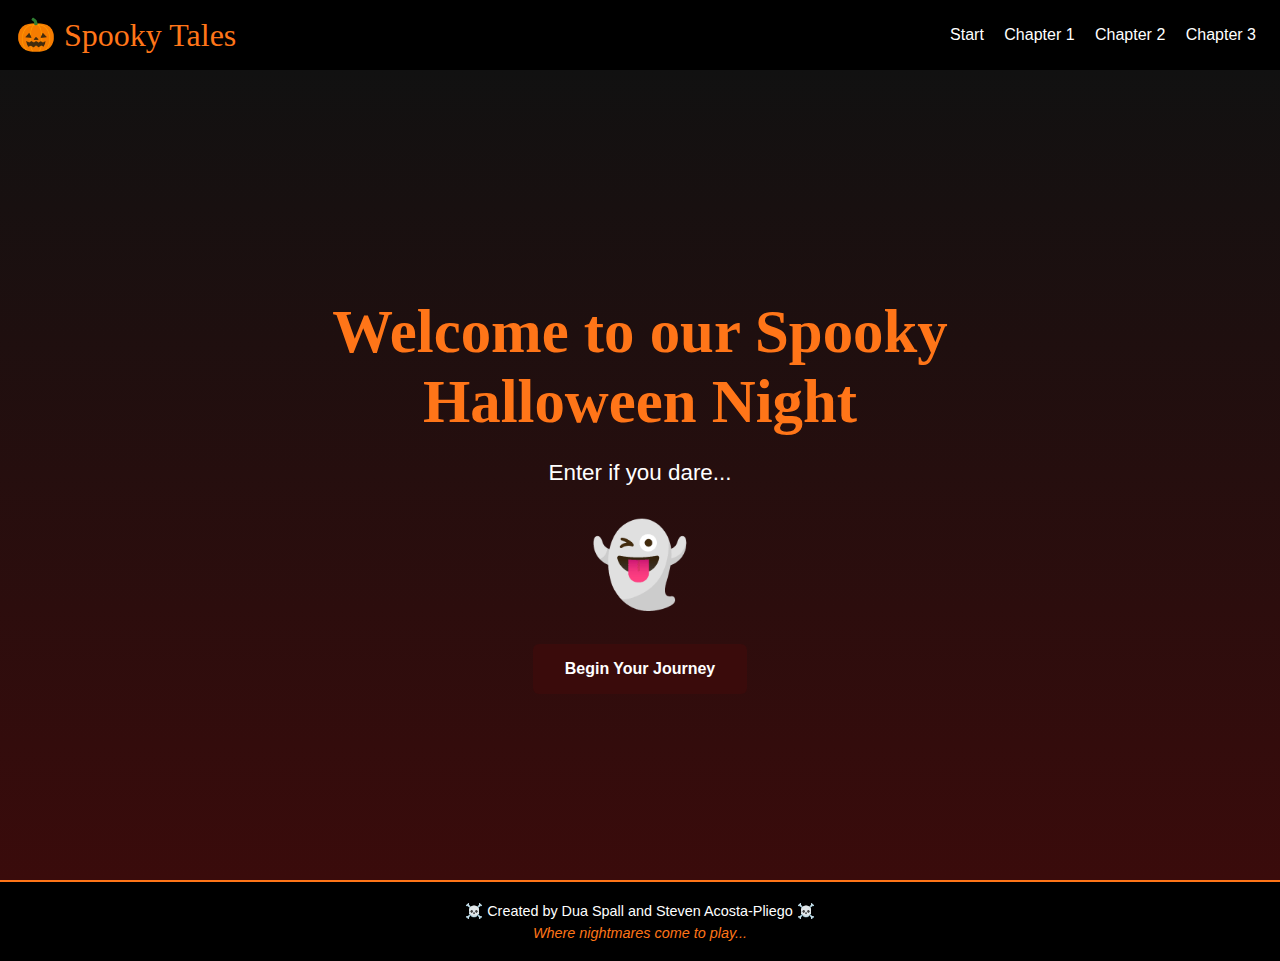
<file: index.html>
<!DOCTYPE html>
<html lang="en">
<head>
  <meta charset="UTF-8" />
  <meta name="viewport" content="width=device-width, initial-scale=1.0"/>
  <title>Welcome to our Spooky Halloween Night</title>
  <link rel="stylesheet" href="spooktacular.css" />
</head>
<body>
  <header>
    <div class="logo">🎃 Spooky Tales</div>
    <nav>
      <a href="#intro">Start</a>
      <a href="#page1">Chapter 1</a>
      <a href="#page2">Chapter 2</a>
      <a href="#page3">Chapter 3</a>
    </nav>
  </header>

  <main>
    <section id="intro" class="page intro-page">
      <div class="hero">
        <h1 class="spooky-title">Welcome to our Spooky Halloween Night</h1>
        <p class="subtitle">Enter if you dare...</p>
        <div class="floating-ghost">👻</div>
        <a href="#page1" class="start-button">Begin Your Journey</a>

        <img src="assets/bloodhand.png" alt="Bloody Handprint" class="blood-hand hand1">
        <img src="assets/bloodhand.png" alt="Bloody Handprint" class="blood-hand hand2">
      </div>
    </section>

    <!-- CHAPTER 1: GRAVEYARD -->
    <section id="page1" class="page story-page">
      <div class="story-container">
        <h2 class="chapter-title">It's 3 AM… you walk past the old graveyard. You're not alone…</h2>
        <div class="scene">
          <div class="moon">🌕</div>
          <div class="bat bat1">🦇</div>
          <div class="bat bat2">🦇</div>
          <div class="bat bat3">🦇</div>
          <div class="tombstone tomb1">🪦</div>
          <div class="tombstone tomb2">🪦</div>
          <div class="tombstone tomb3">🪦</div>
        </div>
        <div class="pager-row">
          <a href="#intro" class="nav-button prev">← Back</a>
          <a href="#page2" class="nav-button next">Next Page →</a>
        </div>
      </div>
    </section>

    <!-- CHAPTER 2: GRAVEYARD + ZOMBIE SHADOW + FOG -->
    <section id="page2" class="page story-page fog-page">
      <div class="smoke smoke1"></div>
      <div class="smoke smoke2"></div>
      <div class="smoke smoke3"></div>

      <div class="story-container">
        <h2 class="chapter-title">The fog rolls in… and you see something moving in the shadows.</h2>
        <div class="scene">
          <div class="moon">🌕</div>
          <div class="bat bat1">🦇</div>
          <div class="bat bat2">🦇</div>
          <div class="bat bat3">🦇</div>
          <div class="tombstone tomb1">🪦</div>
          <div class="tombstone tomb2">🪦</div>
          <div class="tombstone tomb3">🪦</div>

          <div class="zombie zombie-shadow" aria-label="Zombie Shadow">🧟</div>
        </div>
        <div class="pager-row">
          <a href="#page1" class="nav-button prev">← Previous Page</a>
          <a href="#page3" class="nav-button next">Next Page →</a>
        </div>
      </div>
    </section>

    <!-- CHAPTER 3: JUMP SCARE -->
    <section id="page3" class="page story-page jumpscare-page">
      <div class="story-container">
        <div class="jumpscare-zombie" aria-label="Zombie Jump Scare">🧟</div>
        <div class="pager-row">
          <a href="#page2" class="nav-button prev">← Previous Page</a>
          <h2 class="chapter-title-end">You got caught!</h2>
          <a href="#intro" class="nav-button next">Back to Start</a>
        </div>
      </div>
    </section>
  </main>

  <footer>
    <p>☠️ Created by Dua Spall and Steven Acosta-Pliego ☠️</p>
    <p class="tagline">Where nightmares come to play...</p>
  </footer>
</body>
</html>
</file>
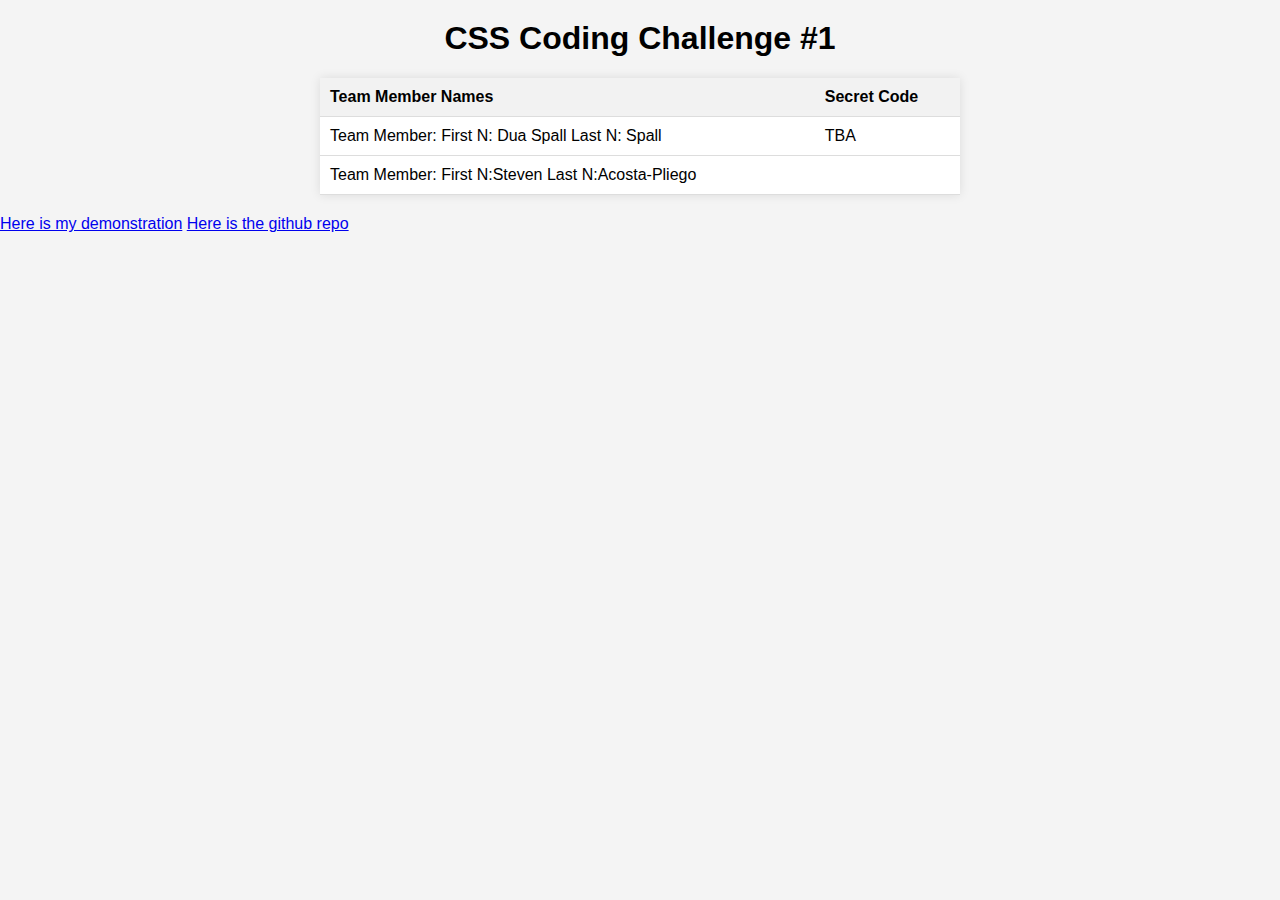
<file: Index_Template.html>
<!DOCTYPE html>
<html lang="en">
<head>
   
   
    <title>CSS Coding Challenge #1</title>
    <style>
        body {
            font-family: Arial, sans-serif;
            margin: 0;
            padding: 0;
            background-color: #f4f4f4;
        }

        h1 {
            text-align: center;
            margin-top: 20px;
        }

        table {
            margin: 20px auto;
            border-collapse: collapse;
            width: 50%;
            background-color: #fff;
            box-shadow: 0 0 10px rgba(0, 0, 0, 0.1);
        }

        th, td {
            padding: 10px;
            text-align: left;
            border-bottom: 1px solid #ddd;
        }

        th {
            background-color: #f2f2f2;
        }

        tr:hover {
            background-color: #f9f9f9;
        }
    </style>
</head>
<body>
    <h1>CSS Coding Challenge #1</h1>
    <table>
        <thead>
            <tr>
                <th>Team Member Names</th>
                <th>Secret Code</th>
				
            </tr>
        </thead>
        <tbody>
            <tr>
                <td>Team Member: First N: Dua Spall Last N: Spall </td>
				<td>TBA</td>
             
            </tr>
            <tr>
                <td>Team Member: First N:Steven Last N:Acosta-Pliego </td>
				<td>&nbsp;</td>
               
            </tr>
            
        </tbody>
    </table>
	 <footer>
        <a href="https://codd.cs.gsu.edu/~sacostapliego1/Challenge1/Index_Template.html">Here is my demonstration</a>
        <a href="https://github.com/DuaSpoolios/Codingchallenge1">Here is the github repo</a>
    </footer>
	
</body>
</html>
</file>
<file: spooktacular.css>
/*  CSS Variables */
:root {
  --pumpkin:#FF7518;
  --witch-purple:#3a0b0b;
  --black:#000;
  --ghost:#FFF;
  --font-head:'Creepster', cursive;
  --font-body:'Roboto', sans-serif;

  --fog-1: rgba(255,255,255,0.22);
  --fog-2: rgba(255,255,255,0.18);
  --fog-3: rgba(255,255,255,0.14);
}

html { scroll-behavior: smooth; }
body {
  margin: 0;
  font-family: var(--font-body);
  background: var(--black);
  color: var(--ghost);
  text-align: center;
}

header {
  position: sticky; 
  top: 0;
  background: var(--black);
  padding: 1rem;
  display: flex;
  justify-content: space-between;
  align-items: center;
  z-index: 1000;
}
.logo {
  font-family: var(--font-head);
  font-size: 2rem;
  color: var(--pumpkin);
}
nav a {
  color: var(--ghost);
  text-decoration: none;
  margin: 0 .5rem;
  transition: color .3s;
}
nav a:hover { color: var(--pumpkin); }


.page { 
  display: none;
  min-height: 90vh;
  justify-content: center;
  align-items: center;
  position: relative;
}
.page:target { display: flex; }


.intro-page { 
  display: flex;
  background: linear-gradient(#111, var(--witch-purple));
}
.story-page { 
  background: linear-gradient(to bottom, #0a0a1a 0%, #1a0a2e 50%, #0a0a1a 100%);
  overflow: hidden;
}
.story-page:target ~ .intro-page { display: none; }

/* Intro Page */
.hero {
  max-width: 700px;
  position: relative;
  padding: 2rem 1rem;
}
.spooky-title {
  font-family: var(--font-head);
  font-size: 3.8rem;
  color: var(--pumpkin);
  margin-bottom: 1rem;
}
.subtitle {
  font-size: 1.4rem;
  margin-bottom: 2rem;
}
.floating-ghost {
  font-size: 5rem;
  animation: float 3s ease-in-out infinite;
  margin-bottom: 2rem;
}
.start-button {
  display: inline-block;
  padding: 1rem 2rem;
  background: var(--witch-purple);
  color: var(--ghost);
  font-weight: bold;
  border-radius: 6px;
  text-decoration: none;
  transition: background .3s, transform .2s;
}
.start-button:hover {
  background: var(--pumpkin);
  transform: translateY(-3px);
}


.blood-hand {
  position: absolute;
  opacity: 0;
  animation: fadeInOut 7s ease-in-out infinite;
}
.hand1 {
  left: 5%;
  bottom: 10%;
  width: 160px;             
  transform: rotate(-15deg); 
}
.hand2 {
  right: 10%;
  top: 15%;
  width: 130px;
  transform: rotate(20deg);
  animation-delay: 3s;     
}

/* Generic story layout */
.story-container {
  max-width: 900px;
  width: 100%;
  position: relative;
  padding: 2rem 1rem;
  z-index: 2;
}
.chapter-title {
  font-family: var(--font-head);
  font-size: 2rem;
  color: var(--pumpkin);
  text-align: center;
  margin-bottom: 2rem;
  text-shadow: 0 0 20px rgba(255, 117, 24, 0.5);
}

.chapter-title-end{
  font-family: var(--font-head);
  font-size: 2rem;
  color: var(--pumpkin);
  text-align: center;
  text-shadow: 0 0 20px rgba(255, 117, 24, 0.5);
  opacity: 0;
  animation: titleFadeIn 0.8s ease-out forwards;
  animation-delay: 3.5s;
  margin: 0;
}

.chapter-note {
  opacity: 0.95;
  margin: 1rem 0 2rem;
}
.scene {
  position: relative;
  height: 60vh;
  width: 100%;
  display: flex;
  justify-content: center;
  align-items: flex-end;
  padding-bottom: 4rem;
}

/* Pager row */
.pager-row {
  display: flex;
  justify-content: space-between;
  gap: 1rem;
  margin-top: 1.5rem;
}
.nav-button {
  display: inline-block;
  padding: .8rem 1.4rem;
  background: var(--witch-purple);
  color: var(--ghost);
  text-decoration: none;
  border-radius: 6px;
  font-weight: 700;
  transition: background .2s, transform .2s;
}
.nav-button:hover {
  background: var(--pumpkin);
  transform: translateY(-2px);
}

/* Moon */
.moon {
  position: absolute;
  top: 10%;
  right: 15%;
  font-size: 8rem;
  opacity: 0.9;
}

/* Bats */
.bat {
  position: absolute;
  font-size: 3rem;
  opacity: 0.8;
}
.bat1 {
  top: 20%;
  left: 10%;
  animation: flyBat1 8s ease-in-out infinite;
}
.bat2 {
  top: 30%;
  left: 70%;
  animation: flyBat2 10s ease-in-out infinite;
  animation-delay: 2s;
}
.bat3 {
  top: 15%;
  left: 40%;
  animation: flyBat3 12s ease-in-out infinite;
  animation-delay: 4s;
}

/* Tombstones */
.tombstone {
  position: absolute;
  font-size: 5rem;
  bottom: 20%;
  filter: grayscale(1) brightness(0.7);
  transition: transform 0.3s ease, filter 0.3s ease;
  animation: wobble 3s ease-in-out infinite;
}
.tomb1 { left: 15%; }
.tomb2 { left: 45%; animation-delay: 1s; }
.tomb3 { right: 15%; animation-delay: 2s; }

/* Zombie - Shadow Variant */
.zombie-shadow {
  position: absolute;
  bottom: 12%;
  right: -10%;         
  font-size: 10rem;
  animation: shambleAcross 10s linear infinite;
  filter: brightness(0) opacity(0.6);
  text-shadow: 0 0 15px rgba(255, 255, 255, 0.3);
}

/* Jump Scare Page */
.jumpscare-page {
  background: #000;
}

.jumpscare-zombie {
  position: absolute;
  top: 50%;
  left: 50%;
  transform: translate(-50%, -50%) scale(0.1);
  font-size: 20rem;
  z-index: 10;
  animation: jumpScare 2s ease-out forwards, zombieFadeOut 0.5s ease-out forwards;
  animation-delay: 1.5s, 3.5s;
}

.jumpscare-page .pager-row {
  opacity: 0;
  animation: buttonsAppear 0.5s ease-out forwards;
  animation-delay: 3.5s;
  align-items: center;
}

.fog-page { position: relative; }

.smoke {
  position: absolute;
  inset: 0 0 0 0;
  pointer-events: none;
  z-index: 1; 
  background:
    radial-gradient(60vw 25vh at 20% 85%, var(--fog-1), transparent 70%),
    radial-gradient(55vw 22vh at 70% 90%, var(--fog-2), transparent 72%),
    radial-gradient(45vw 18vh at 40% 88%, var(--fog-3), transparent 75%);
  filter: blur(14px);
  animation: drift 90s linear infinite;
  opacity: 1; 
}
.smoke2 {
  animation-duration: 120s;
  filter: blur(18px);
  opacity: .95;
}
.smoke3 {
  animation-duration: 150s;
  filter: blur(22px);
  opacity: .9;
}

@media (prefers-reduced-motion: reduce){
  .smoke, .zombie-shadow, .bat, .blood-hand, .floating-ghost, .jumpscare-zombie { 
    animation: none !important; 
  }
  .jumpscare-zombie {
    transform: translate(-50%, -50%) scale(1);
    opacity: 1;
  }
}

/* Footer */
footer {
  background: var(--black);
  padding: 1rem;
  text-align: center;
  font-size: .9rem;
  color: var(--ghost);
  border-top: 2px solid var(--pumpkin);
}
footer p { margin: .3rem 0; }
.tagline { font-style: italic; color: var(--pumpkin); }

/* Animations */
@keyframes float {
  0%, 100% { transform: translateY(0); }
  50% { transform: translateY(-20px); }
}
@keyframes fadeInOut {
  0%, 100% { opacity: 0; }
  50% { opacity: 1; }
}
@keyframes flyBat1 {
  0%, 100% { transform: translate(0, 0) rotate(0deg); }
  25% { transform: translate(100px, 50px) rotate(-15deg); }
  50% { transform: translate(200px, -20px) rotate(10deg); }
  75% { transform: translate(100px, 30px) rotate(-10deg); }
}
@keyframes flyBat2 {
  0%, 100% { transform: translate(0, 0) rotate(0deg); }
  66% { transform: translate(-80px, -30px) rotate(-15deg); }
}
@keyframes flyBat3 {
  0%, 100% { transform: translate(0, 0) rotate(0deg); }
  50% { transform: translate(120px, 60px) rotate(-20deg); }
}
@keyframes wobble {
  0%, 100% { transform: rotate(0deg); }
  25% { transform: rotate(-2deg); }
  75% { transform: rotate(2deg); }
}
@keyframes shambleAcross {
  0%   { transform: translateX(0) rotate(0deg); right: -10%; opacity: 0; }
  10%  { opacity: 0.6; }
  50%  { transform: translateX(-55vw) rotate(-3deg); }
  80%  { transform: translateX(-75vw) rotate(2deg); }
  100% { transform: translateX(-90vw) rotate(0deg); opacity: 0.4; }
}
@keyframes drift {
  0%   { transform: translateX(0); }
  100% { transform: translateX(-35%); }
}
@keyframes titleFadeIn {
  0% { opacity: 0; }
  100% { opacity: 1; }
}
@keyframes jumpScare {
  0% { 
    transform: translate(-50%, -50%) scale(0.1);
    opacity: 0;
  }
  60% { 
    transform: translate(-50%, -50%) scale(1.5);
    opacity: 1;
  } 
  100% { 
    transform: translate(-50%, -50%) scale(1);
    opacity: 1;
  }
}
@keyframes buttonsAppear {
  0% { opacity: 0; }
  100% { opacity: 1; }
}
@keyframes zombieFadeOut {
  0% { opacity: 1; }
  100% { opacity: 0; }
}
</file>
